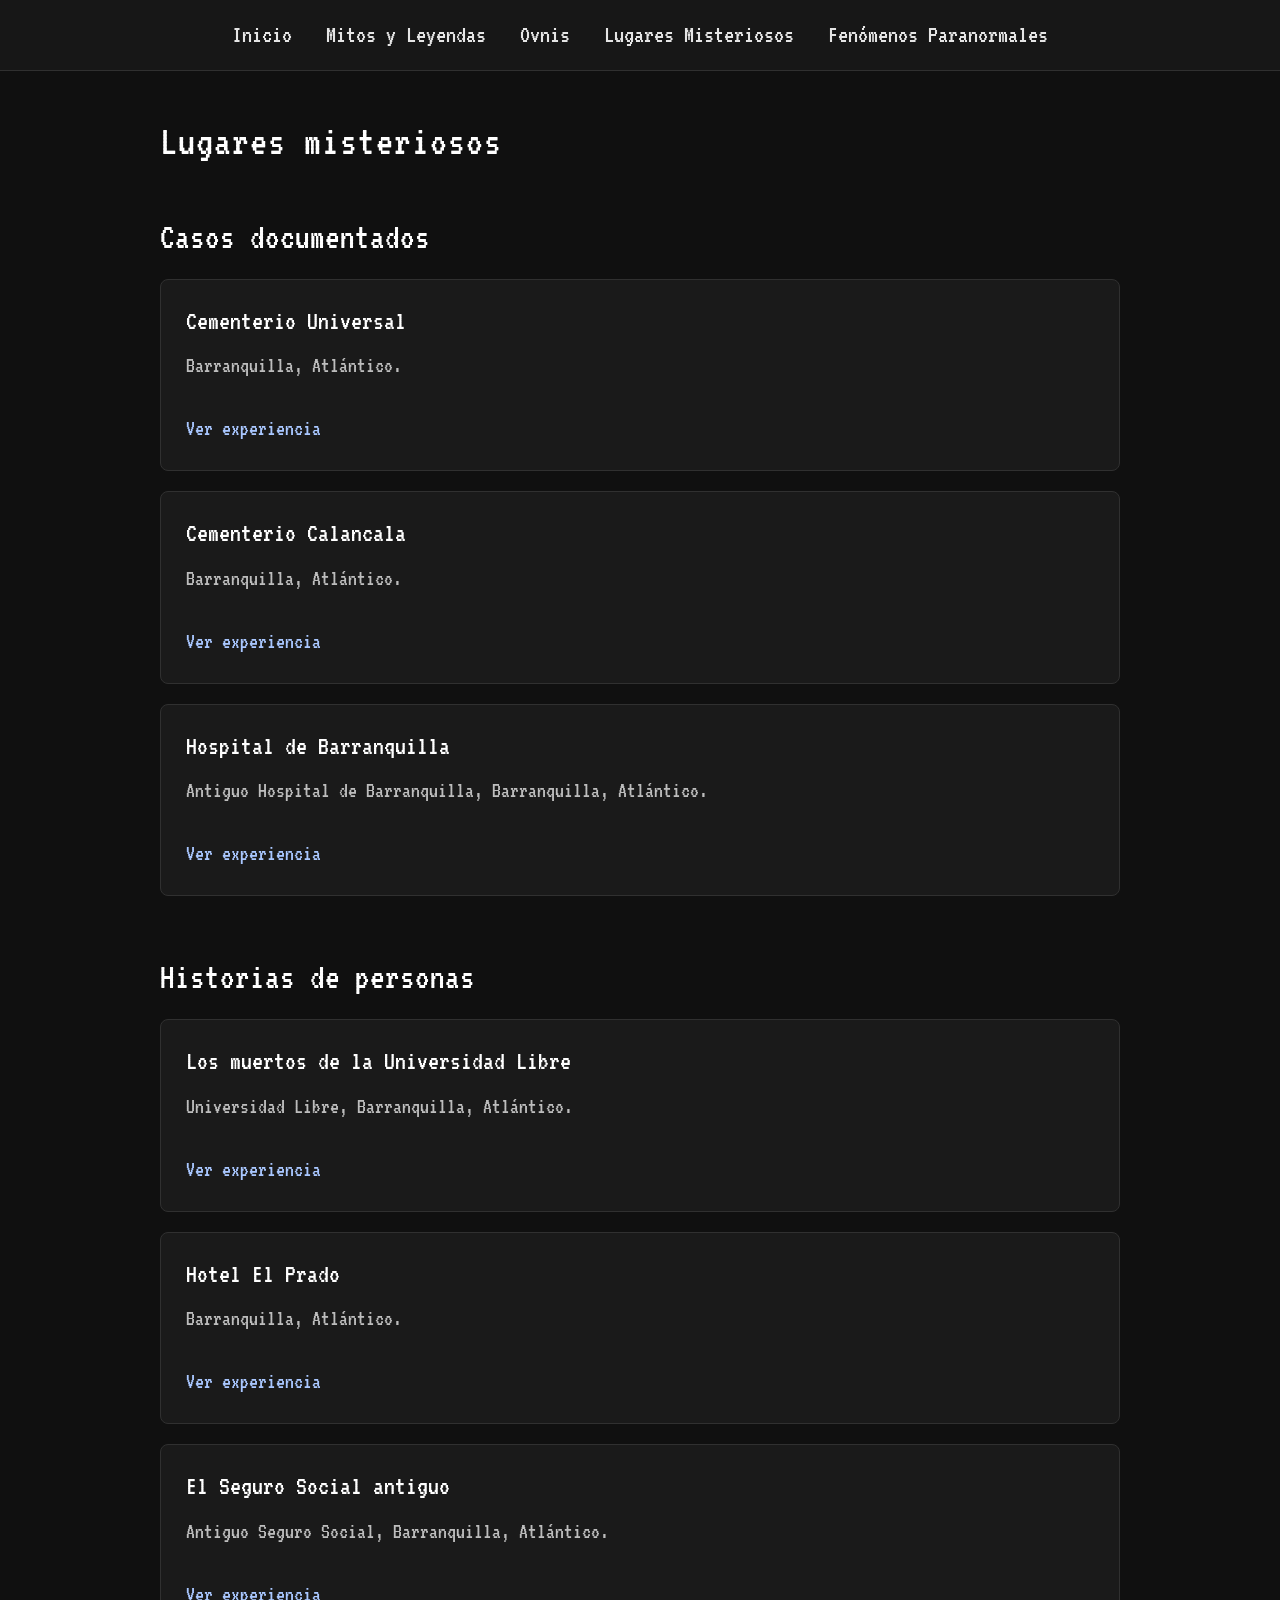
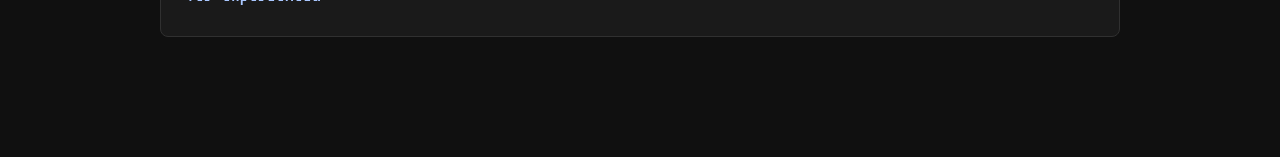
<file: lugares.html>
<!DOCTYPE html>
<html lang="es">

<head>
    <meta charset="UTF-8">
    <meta name="viewport" content="width=device-width, initial-scale=1.0">
    <title>Lugares misteriosos</title>
    <link rel="stylesheet" href="style.css">

    <!-- Tipografía retro VT323 -->
    <link rel="preconnect" href="https://fonts.googleapis.com">
    <link rel="preconnect" href="https://fonts.gstatic.com" crossorigin>
    <link href="https://fonts.googleapis.com/css2?family=VT323&display=swap" rel="stylesheet">

</head>

<body>

    <header>
        <nav>
            <a href="index.html">Inicio</a>
            <a href="mitos.html">Mitos y Leyendas</a>
            <a href="ovnis.html">Ovnis</a>
            <a href="lugares.html">Lugares Misteriosos</a>
            <a href="paranormal.html">Fenómenos Paranormales</a>
        </nav>
    </header>

    <main>

        <h1>Lugares misteriosos</h1>


        <!-- Primera subsección -->

        <section>

            <h2>Casos documentados</h2>

            <article>

                <!-- Experiencia 1 -->
                <h3>Cementerio Universal</h3>

                <p>
                    Barranquilla, Atlántico.
                </p>

                <a href="experiencia_1.html">
                    Ver experiencia
                </a>

            </article>


            <article>

                <!-- Experiencia 2 -->
                <h3>Cementerio Calancala</h3>

                <p>
                    Barranquilla, Atlántico.
                </p>

                <a href="experiencia_1.html">
                    Ver experiencia
                </a>

            </article>


            <article>

                <!-- Experiencia 3 -->
                <h3>Hospital de Barranquilla</h3>

                <p>
                    Antiguo Hospital de Barranquilla, Barranquilla, Atlántico.
                </p>

                <a href="experiencia_1.html">
                    Ver experiencia
                </a>

            </article>

        </section>


        <!-- Segunda subsección -->

        <section>

            <h2>Historias de personas</h2>

            <article>

                <!-- Experiencia 4-->
                <h3>Los muertos de la Universidad Libre</h3>

                <p>
                    Universidad Libre, Barranquilla, Atlántico.
                </p>

                <a href="experiencia_1.html">
                    Ver experiencia
                </a>

            </article>


            <article>

                <!-- Experiencia 5-->
                <h3>Hotel El Prado</h3>

                <p>
                    Barranquilla, Atlántico.
                </p>

                <a href="experiencia_1.html">
                    Ver experiencia
                </a>

            </article>


            <article>

                <!-- Experiencia 6-->
                <h3>El Seguro Social antiguo</h3>

                <p>
                    Antiguo Seguro Social, Barranquilla, Atlántico.
                </p>

                <a href="experiencia_1.html">
                    Ver experiencia
                </a>

            </article>

        </section>

    </main>

</body>

</html>
</file>
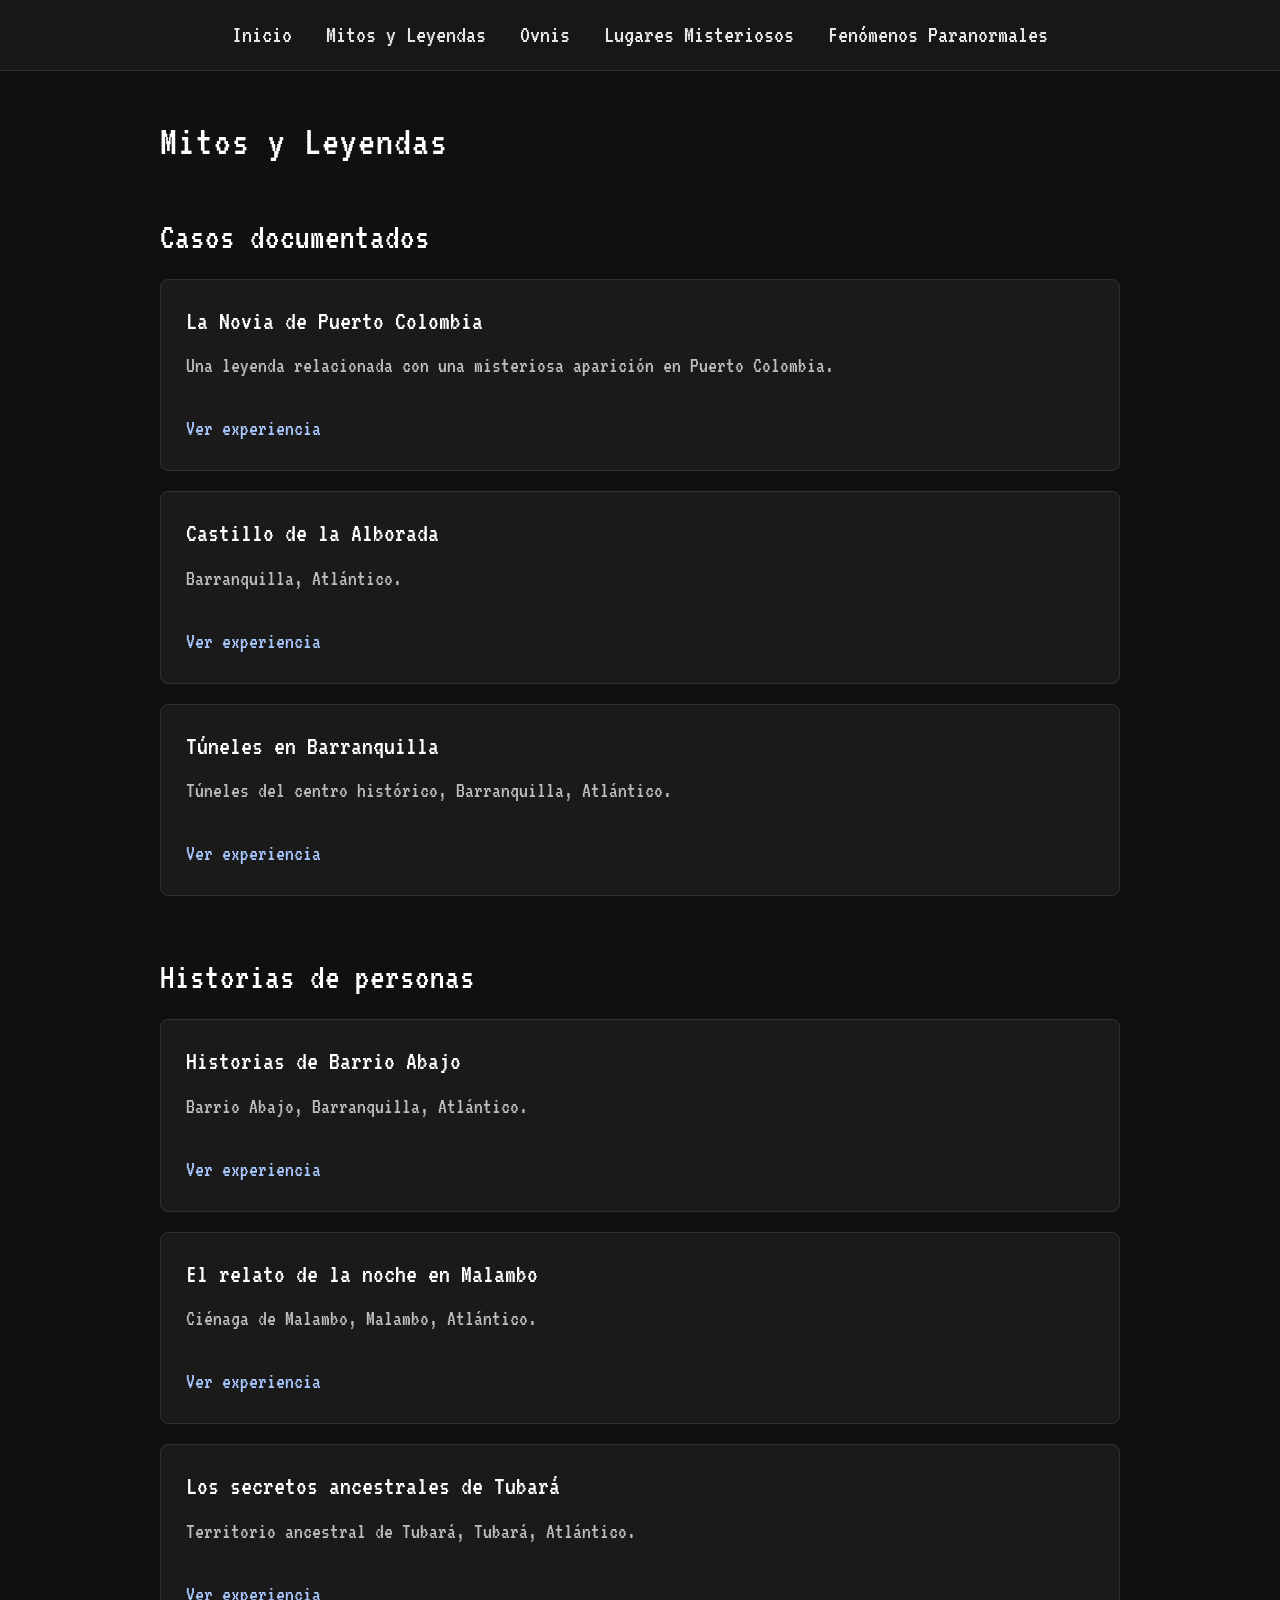
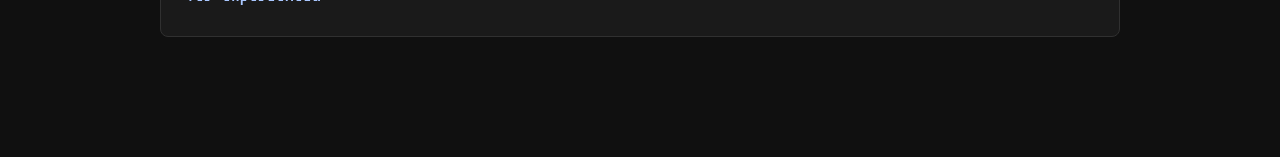
<file: mitos.html>
<!DOCTYPE html>
<html lang="es">

<head>
    <meta charset="UTF-8">
    <meta name="viewport" content="width=device-width, initial-scale=1.0">
    <title>Mitos y Leyendas</title>
    <link rel="stylesheet" href="style.css">

    <!-- Tipografía retro VT323 -->
    <link rel="preconnect" href="https://fonts.googleapis.com">
    <link rel="preconnect" href="https://fonts.gstatic.com" crossorigin>
    <link href="https://fonts.googleapis.com/css2?family=VT323&display=swap" rel="stylesheet">

</head>

<body>

    <nav>
        <a href="index.html">Inicio</a>
        <a href="mitos.html">Mitos y Leyendas</a>
        <a href="ovnis.html">Ovnis</a>
        <a href="lugares.html">Lugares Misteriosos</a>
        <a href="paranormal.html">Fenómenos Paranormales</a>
    </nav>


    <main>

        <h1>Mitos y Leyendas</h1>


        <!-- Primera subsección -->

        <section>

            <h2>Casos documentados</h2>

            <article>

                <!-- Experiencia 1 -->
                <h3>La Novia de Puerto Colombia</h3>

                <p>
                    Una leyenda relacionada con una misteriosa aparición
                    en Puerto Colombia.
                </p>

                <a href="experiencia_1.html">
                    Ver experiencia
                </a>

            </article>


            <article>

                <!-- Experiencia 2 -->
                <h3>Castillo de la Alborada</h3>

                <p>
                    Barranquilla, Atlántico.
                </p>

                <a href="experiencia_2.html">
                    Ver experiencia
                </a>

            </article>


            <article>

                <!-- Experiencia 3 -->
                <h3>Túneles en Barranquilla</h3>

                <p>
                    Túneles del centro histórico, Barranquilla, Atlántico.
                </p>

                <a href="experiencia_1.html">
                    Ver experiencia
                </a>

            </article>

        </section>


        <!-- Segunda subsección -->

        <section>

            <h2>Historias de personas</h2>

            <article>

                <!-- Experiencia 4-->
                <h3>Historias de Barrio Abajo</h3>

                <p>
                    Barrio Abajo, Barranquilla, Atlántico.
                </p>

                <a href="experiencia_1.html">
                    Ver experiencia
                </a>

            </article>


            <article>

                <!-- Experiencia 5-->
                <h3>El relato de la noche en Malambo</h3>

                <p>
                    Ciénaga de Malambo, Malambo, Atlántico.
                </p>

                <a href="experiencia_1.html">
                    Ver experiencia
                </a>

            </article>


            <article>

                <!-- Experiencia 6-->
                <h3>Los secretos ancestrales de Tubará</h3>

                <p>
                    Territorio ancestral de Tubará, Tubará, Atlántico.
                </p>

                <a href="experiencia_1.html">
                    Ver experiencia
                </a>

            </article>

        </section>

    </main>

</body>

</html>
</file>
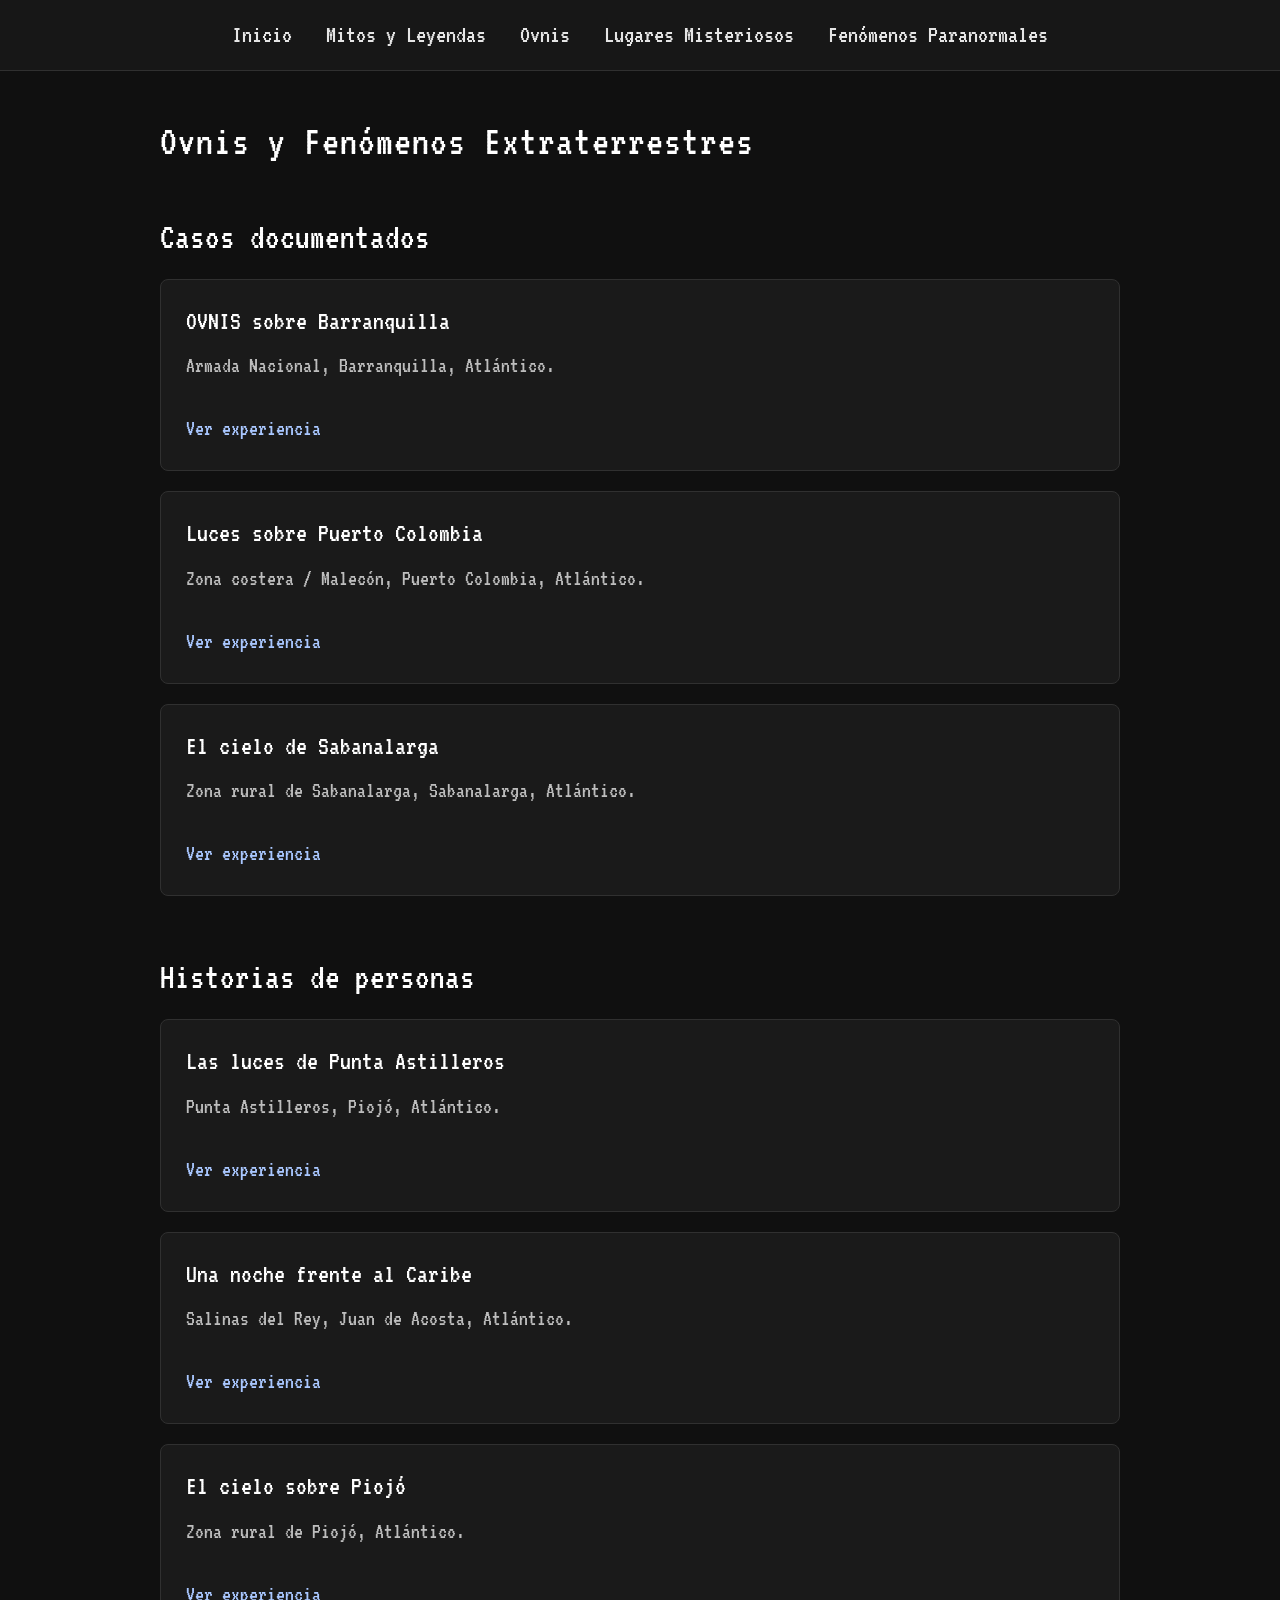
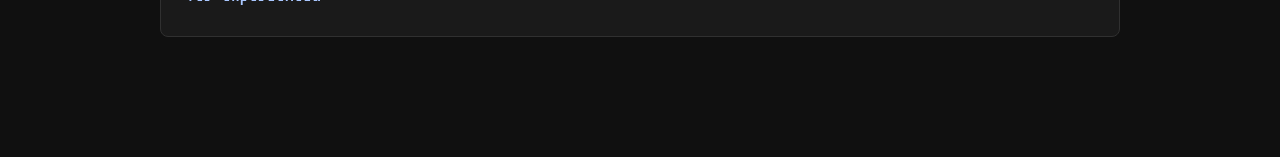
<file: ovnis.html>
<!DOCTYPE html>
<html lang="es">

<head>
    <meta charset="UTF-8">
    <meta name="viewport" content="width=device-width, initial-scale=1.0">
    <title>Ovnis y Fenómenos Extraterrestres</title>
    <link rel="stylesheet" href="style.css">

    <!-- Tipografía retro VT323 -->
    <link rel="preconnect" href="https://fonts.googleapis.com">
    <link rel="preconnect" href="https://fonts.gstatic.com" crossorigin>
    <link href="https://fonts.googleapis.com/css2?family=VT323&display=swap" rel="stylesheet">

</head>

<body>

    <header>
        <nav>
            <a href="index.html">Inicio</a>
            <a href="mitos.html">Mitos y Leyendas</a>
            <a href="ovnis.html">Ovnis</a>
            <a href="lugares.html">Lugares Misteriosos</a>
            <a href="paranormal.html">Fenómenos Paranormales</a>
        </nav>
    </header>

    <main>

        <h1>Ovnis y Fenómenos Extraterrestres</h1>


        <!-- Primera subsección -->

        <section>

            <h2>Casos documentados</h2>

            <article>

                <!-- Experiencia 1 -->
                <h3>OVNIS sobre Barranquilla</h3>

                <p>
                    Armada Nacional, Barranquilla, Atlántico.
                </p>

                <a href="experiencia_1.html">
                    Ver experiencia
                </a>

            </article>


            <article>

                <!-- Experiencia 2 -->
                <h3>Luces sobre Puerto Colombia</h3>

                <p>
                    Zona costera / Malecón, Puerto Colombia, Atlántico.
                </p>

                <a href="experiencia_2.html">
                    Ver experiencia
                </a>

            </article>


            <article>

                <!-- Experiencia 3 -->
                <h3>El cielo de Sabanalarga</h3>

                <p>
                    Zona rural de Sabanalarga, Sabanalarga, Atlántico.
                </p>

                <a href="experiencia_1.html">
                    Ver experiencia
                </a>

            </article>

        </section>


        <!-- Segunda subsección -->

        <section>

            <h2>Historias de personas</h2>

            <article>

                <!-- Experiencia 4-->
                <h3>Las luces de Punta Astilleros</h3>

                <p>
                    Punta Astilleros, Piojó, Atlántico.
                </p>

                <a href="experiencia_1.html">
                    Ver experiencia
                </a>

            </article>


            <article>

                <!-- Experiencia 5-->
                <h3>Una noche frente al Caribe</h3>

                <p>
                    Salinas del Rey, Juan de Acosta, Atlántico.
                </p>

                <a href="experiencia_1.html">
                    Ver experiencia
                </a>

            </article>


            <article>

                <!-- Experiencia 6-->
                <h3>El cielo sobre Piojó</h3>

                <p>
                    Zona rural de Piojó, Atlántico.
                </p>

                <a href="experiencia_1.html">
                    Ver experiencia
                </a>

            </article>

        </section>

    </main>

</body>

</html>
</file>
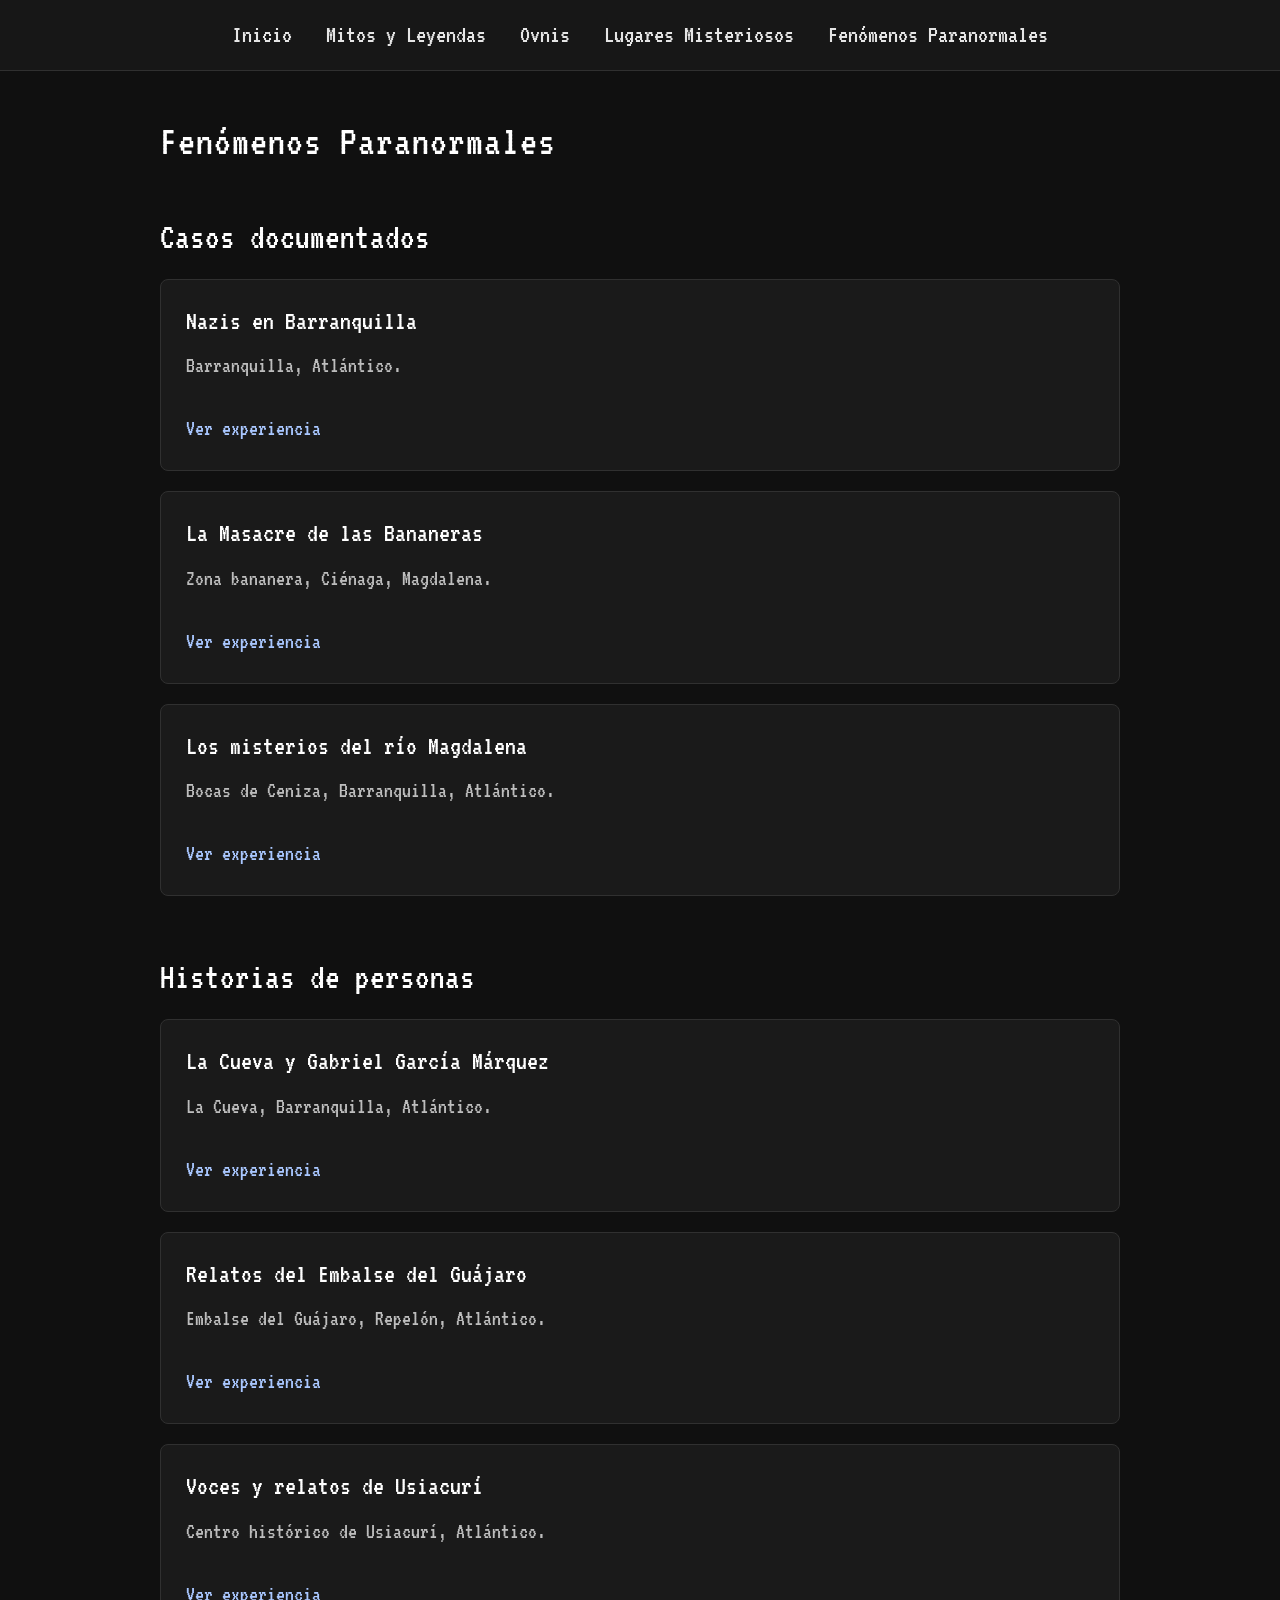
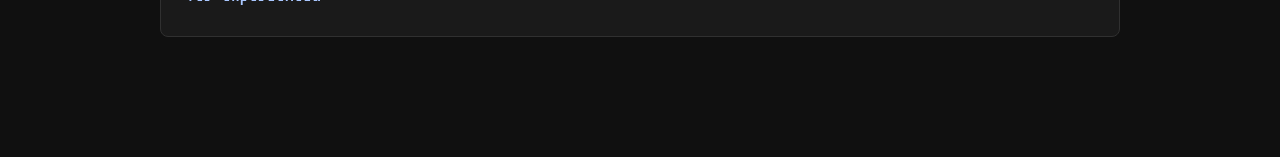
<file: paranormal.html>
<!DOCTYPE html>
<html lang="es">

<head>
    <meta charset="UTF-8">
    <meta name="viewport" content="width=device-width, initial-scale=1.0">
    <title>Fenómenos Paranormales</title>
    <link rel="stylesheet" href="style.css">

    <!-- Tipografía retro VT323 -->
    <link rel="preconnect" href="https://fonts.googleapis.com">
    <link rel="preconnect" href="https://fonts.gstatic.com" crossorigin>
    <link href="https://fonts.googleapis.com/css2?family=VT323&display=swap" rel="stylesheet">

</head>

<body>

    <header>
        <nav>
            <a href="index.html">Inicio</a>
            <a href="mitos.html">Mitos y Leyendas</a>
            <a href="ovnis.html">Ovnis</a>
            <a href="lugares.html">Lugares Misteriosos</a>
            <a href="paranormal.html">Fenómenos Paranormales</a>
        </nav>
    </header>

    <main>

        <h1>Fenómenos Paranormales</h1>


        <!-- Primera subsección -->

        <section>

            <h2>Casos documentados</h2>

            <article>

                <!-- Experiencia 1 -->
                <h3>Nazis en Barranquilla</h3>

                <p>
                    Barranquilla, Atlántico.
                </p>

                <a href="experiencia_1.html">
                    Ver experiencia
                </a>

            </article>


            <article>

                <!-- Experiencia 2 -->
                <h3>La Masacre de las Bananeras</h3>

                <p>
                    Zona bananera, Ciénaga, Magdalena.
                </p>

                <a href="experiencia_1.html">
                    Ver experiencia
                </a>

            </article>


            <article>

                <!-- Experiencia 3 -->
                <h3>Los misterios del río Magdalena</h3>

                <p>
                    Bocas de Ceniza, Barranquilla, Atlántico.
                </p>

                <a href="experiencia_1.html">
                    Ver experiencia
                </a>

            </article>

        </section>


        <!-- Segunda subsección -->

        <section>

            <h2>Historias de personas</h2>

            <article>

                <!-- Experiencia 4-->
                <h3>La Cueva y Gabriel García Márquez</h3>

                <p>
                    La Cueva, Barranquilla, Atlántico.
                </p>

                <a href="experiencia_1.html">
                    Ver experiencia
                </a>

            </article>


            <article>

                <!-- Experiencia 5-->
                <h3>Relatos del Embalse del Guájaro</h3>

                <p>
                    Embalse del Guájaro, Repelón, Atlántico.
                </p>

                <a href="experiencia_1.html">
                    Ver experiencia
                </a>

            </article>


            <article>

                <!-- Experiencia 6-->
                <h3>Voces y relatos de Usiacurí</h3>

                <p>
                    Centro histórico de Usiacurí, Atlántico.
                </p>

                <a href="experiencia_1.html">
                    Ver experiencia
                </a>

            </article>

        </section>

    </main>

</body>

</html>
</file>
<file: style.css>
/* ========================================
   CONFIGURACIÓN GENERAL
======================================== */

* {
    margin: 0;
    padding: 0;
    box-sizing: border-box;
}

html {
    scroll-behavior: smooth;
}

body {
    background-color: #101010;
    color: #f5f5f5;
    font-family: 'VT323', monospace;
    font-size: 21px;
    line-height: 1.5;
    min-height: 100vh;
}


/* ========================================
   MENÚ DE NAVEGACIÓN
======================================== */

nav {
    width: 100%;
    min-height: 64px;
    display: flex;
    justify-content: center;
    align-items: center;
    flex-wrap: wrap;
    gap: 34px;
    padding: 16px 20px;

    background-color: #171717;
    border-bottom: 1px solid #303030;
}

nav a {
    color: #e5e5e5;
    text-decoration: none;
    font-family: 'VT323', monospace;
    font-size: 25px;
    font-weight: normal;
    letter-spacing: 0;
    transition: color 0.3s ease;
}

nav a:hover {
    color: #8ab4f8;
}


/* ========================================
   CONTENIDO PRINCIPAL
======================================== */

main {
    width: 100%;
    max-width: 1000px;
    margin: 0 auto;
    padding: 45px 20px 60px;
}


/* ========================================
   TÍTULOS
======================================== */

h1,
h2,
h3 {
    color: #ffffff;
    font-family: 'VT323', monospace;
    font-weight: normal;
    line-height: 1.2;
}

h1 {
    font-size: 42px;
    letter-spacing: 1px;
    margin-bottom: 30px;
}

h2 {
    font-size: 36px;
    letter-spacing: 1px;
    margin-top: 50px;
    margin-bottom: 20px;
}

h3 {
    font-size: 29px;
    margin-bottom: 10px;
}


/* ========================================
   SECCIONES
======================================== */

section {
    margin-bottom: 60px;
}


/* ========================================
   SECCIÓN DE INICIO
======================================== */

.inicio {
    margin-bottom: 55px;
}

.inicio h1 {
    font-size: 48px;
    letter-spacing: 2px;
    line-height: 1.3;
    margin-bottom: 32px;
}

.inicio p {
    color: #c9c9c9;
    font-size: 23px;
    line-height: 1.5;
}


/* ========================================
   PÁRRAFOS
======================================== */

p {
    color: #cfcfcf;
    font-family: 'VT323', monospace;
    font-size: 23px;
    line-height: 1.5;
    margin-bottom: 20px;
}


/* ========================================
   EXPERIENCIAS Y ARTÍCULOS
======================================== */

article {
    background-color: #1a1a1a;
    border: 1px solid #303030;
    padding: 25px;
    margin: 20px 0;
    border-radius: 8px;

    transition:
        border-color 0.3s ease,
        box-shadow 0.3s ease;
}

article:hover {
    border-color: #454545;
    box-shadow: 0 4px 14px rgba(0, 0, 0, 0.2);
}

article h2 {
    font-size: 32px;
    margin-top: 0;
    margin-bottom: 18px;
}

article h3 {
    font-size: 27px;
    margin-bottom: 12px;
}

article p {
    color: #bdbdbd;
    font-size: 22px;
    line-height: 1.5;
}


/* ========================================
   IMÁGENES DEL CONTENIDO
======================================== */

main img {
    display: block;
    width: 100%;
    max-width: 100%;
    height: auto;
    margin: 25px 0;
    border-radius: 6px;
}


/* ========================================
   ENLACES GENERALES
======================================== */

a {
    outline-offset: 4px;
}

main a {
    color: #d6d6d6;
    transition: color 0.2s ease;
}

main a:hover {
    color: #ffffff;
}


/* ========================================
   ENLACES DE EXPERIENCIAS
======================================== */

article a {
    display: inline-block;
    margin-top: 10px;
    color: #a9c7ff;
    font-family: 'VT323', monospace;
    font-size: 22px;
    text-decoration: none;
}

article a:hover {
    color: #ffffff;
    text-decoration: underline;
}


/* ========================================
   SECCIÓN DEL MAPA
======================================== */

.mapa-section {
    width: 100%;
    margin-top: 30px;
}

.mapa-section h2 {
    margin-top: 0;
    margin-bottom: 22px;
}

.mapa-section > p {
    color: #c9c9c9;
    font-size: 23px;
    margin-bottom: 25px;
}


/* ========================================
   CONTENEDOR DEL MAPA
   MAPLIBRE + CARTO
======================================== */

.mapa-container {
    width: 100%;
    max-width: 1000px;
    height: 600px;

    margin: 0 auto;
    overflow: hidden;
    position: relative;

    background-color: #101018;
    border: 1px solid #343444;
    border-radius: 10px;

    box-shadow: 0 0 20px rgba(90, 50, 180, 0.15);
}

#mapa {
    width: 100%;
    height: 100%;
    border-radius: 0;
    overflow: hidden;
    background-color: #101018;
}


/* ========================================
   CONTROLES DEL MAPA
======================================== */

#mapa .maplibregl-ctrl-group {
    background-color: #1b1b28;
    border: 1px solid #454558;
    border-radius: 6px;
    overflow: hidden;
    box-shadow: 0 2px 8px rgba(0, 0, 0, 0.35);
}

#mapa .maplibregl-ctrl-group button {
    width: 30px;
    height: 30px;
    background-color: #1b1b28;
    cursor: pointer;
}

#mapa .maplibregl-ctrl-group button + button {
    border-top: 1px solid #454558;
}

#mapa .maplibregl-ctrl-group button span {
    filter: invert(1);
}

#mapa .maplibregl-ctrl-group button:hover {
    background-color: #34344a;
}


/* ========================================
   CRÉDITOS Y ATRIBUCIONES DEL MAPA
======================================== */

.mapa-creditos {
    max-width: 1000px;
    margin: 12px auto 0;
    color: #9999ad;
    font-family: 'VT323', monospace;
    font-size: 18px;
}

#mapa .maplibregl-ctrl-attrib {
    background-color: rgba(20, 20, 30, 0.88);
    color: #c9c9d5;
    border-radius: 4px 0 0 0;
}

#mapa .maplibregl-ctrl-attrib a {
    color: #a9c7ff;
}

#mapa .maplibregl-ctrl-attrib-button {
    filter: invert(1);
}


/* ========================================
   MARCADORES SVG DEL MAPA
   ESTILO BLANCO Y NEGRO
======================================== */

.marcador-misterio {
    width: 34px;
    height: 34px;

    display: flex;
    align-items: center;
    justify-content: center;

    /* Fondo negro y borde blanco */
    background-color: #000000;
    border: 2px solid #ffffff;
    border-radius: 50%;

    color: #ffffff;
    text-decoration: none;
    cursor: pointer;

    box-shadow: 0 2px 8px rgba(0, 0, 0, 0.6);

    transition:
        transform 0.2s ease,
        box-shadow 0.2s ease,
        background-color 0.2s ease;
}

/* Iconos SVG siempre blancos */
.marcador-misterio svg {
    width: 19px;
    height: 19px;

    fill: none;
    stroke: #ffffff;
    stroke-width: 1.8;
    stroke-linecap: round;
    stroke-linejoin: round;

    pointer-events: none;
}

/* Efecto al pasar el cursor */
.marcador-misterio:hover {
    transform: scale(1.12);
    background-color: #333333;
    box-shadow: 0 0 10px rgba(255, 255, 255, 0.4);
}

/* Accesibilidad con teclado */
.marcador-misterio:focus-visible {
    outline: 2px solid #ffffff;
    outline-offset: 3px;
}


/* ========================================
   SELECCIÓN DE TEXTO
======================================== */

::selection {
    background-color: #394b65;
    color: #ffffff;
}


/* ========================================
   DISEÑO RESPONSIVO PARA TABLETAS
======================================== */

@media (max-width: 768px) {

    nav {
        gap: 18px;
        padding: 16px;
    }

    nav a {
        font-size: 23px;
    }

    main {
        padding: 35px 20px 45px;
    }

    h1 {
        font-size: 36px;
    }

    h2 {
        font-size: 32px;
    }

    h3 {
        font-size: 26px;
    }

    .inicio h1 {
        font-size: 40px;
        letter-spacing: 1px;
    }

    p,
    .inicio p,
    article p {
        font-size: 21px;
    }

    .mapa-container {
        height: 400px;
    }

    article {
        padding: 20px;
    }
}


/* ========================================
   DISEÑO RESPONSIVO PARA CELULARES
======================================== */

@media (max-width: 480px) {

    nav {
        gap: 12px 18px;
        padding: 15px 12px;
    }

    nav a {
        font-size: 21px;
    }

    main {
        padding: 30px 16px 40px;
    }

    section {
        margin-bottom: 40px;
    }

    .inicio {
        margin-bottom: 40px;
    }

    .inicio h1 {
        font-size: 34px;
        letter-spacing: 1px;
        line-height: 1.4;
        margin-bottom: 22px;
    }

    h1 {
        font-size: 30px;
    }

    h2,
    .mapa-section h2 {
        font-size: 28px;
        letter-spacing: 0;
    }

    h3 {
        font-size: 24px;
    }

    p,
    .inicio p,
    article p,
    .mapa-section > p {
        font-size: 20px;
        line-height: 1.5;
    }

    .mapa-container {
        height: 350px;
        border-radius: 8px;
    }

    .mapa-creditos {
        font-size: 16px;
    }

    article {
        padding: 16px;
        margin: 16px 0;
    }

    article h2 {
        font-size: 27px;
    }

    main img {
        margin: 20px 0;
    }

    .marcador-misterio {
        width: 30px;
        height: 30px;
    }

    .marcador-misterio svg {
        width: 17px;
        height: 17px;
    }
}
</file>
